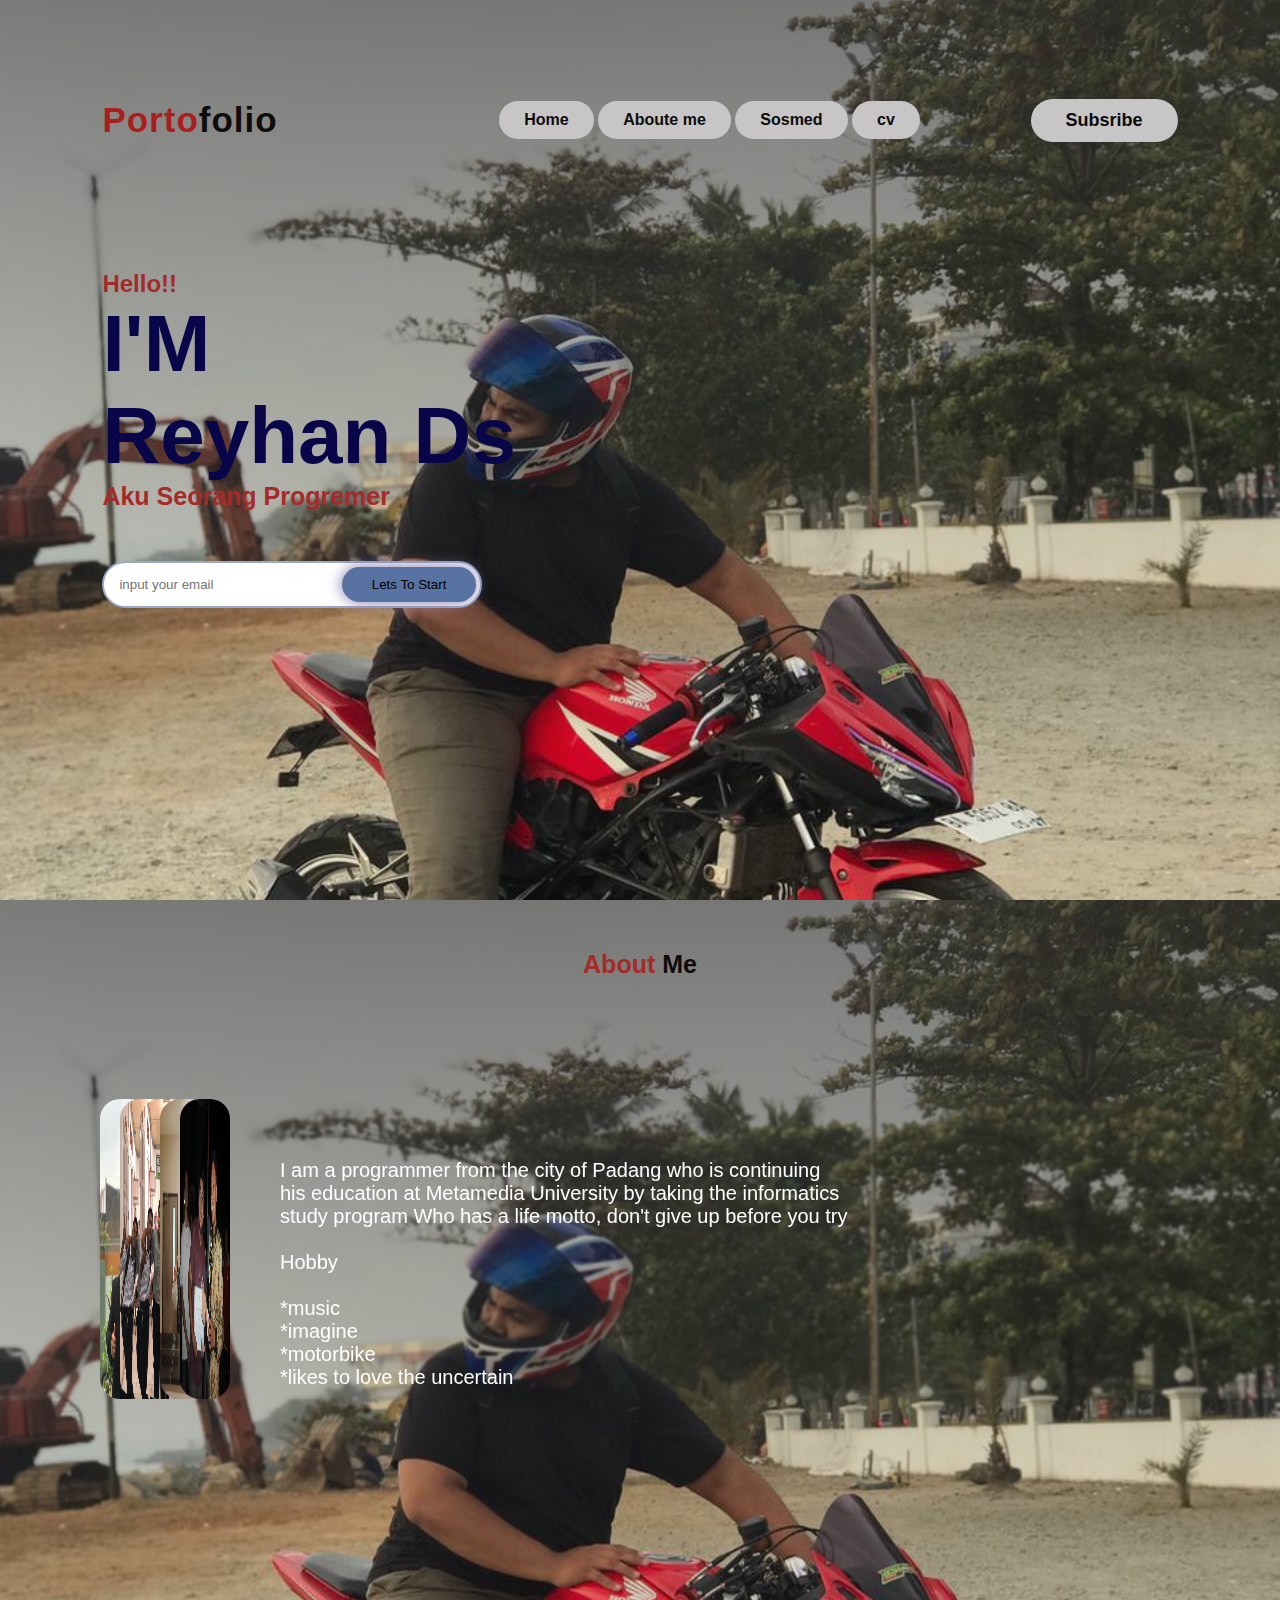
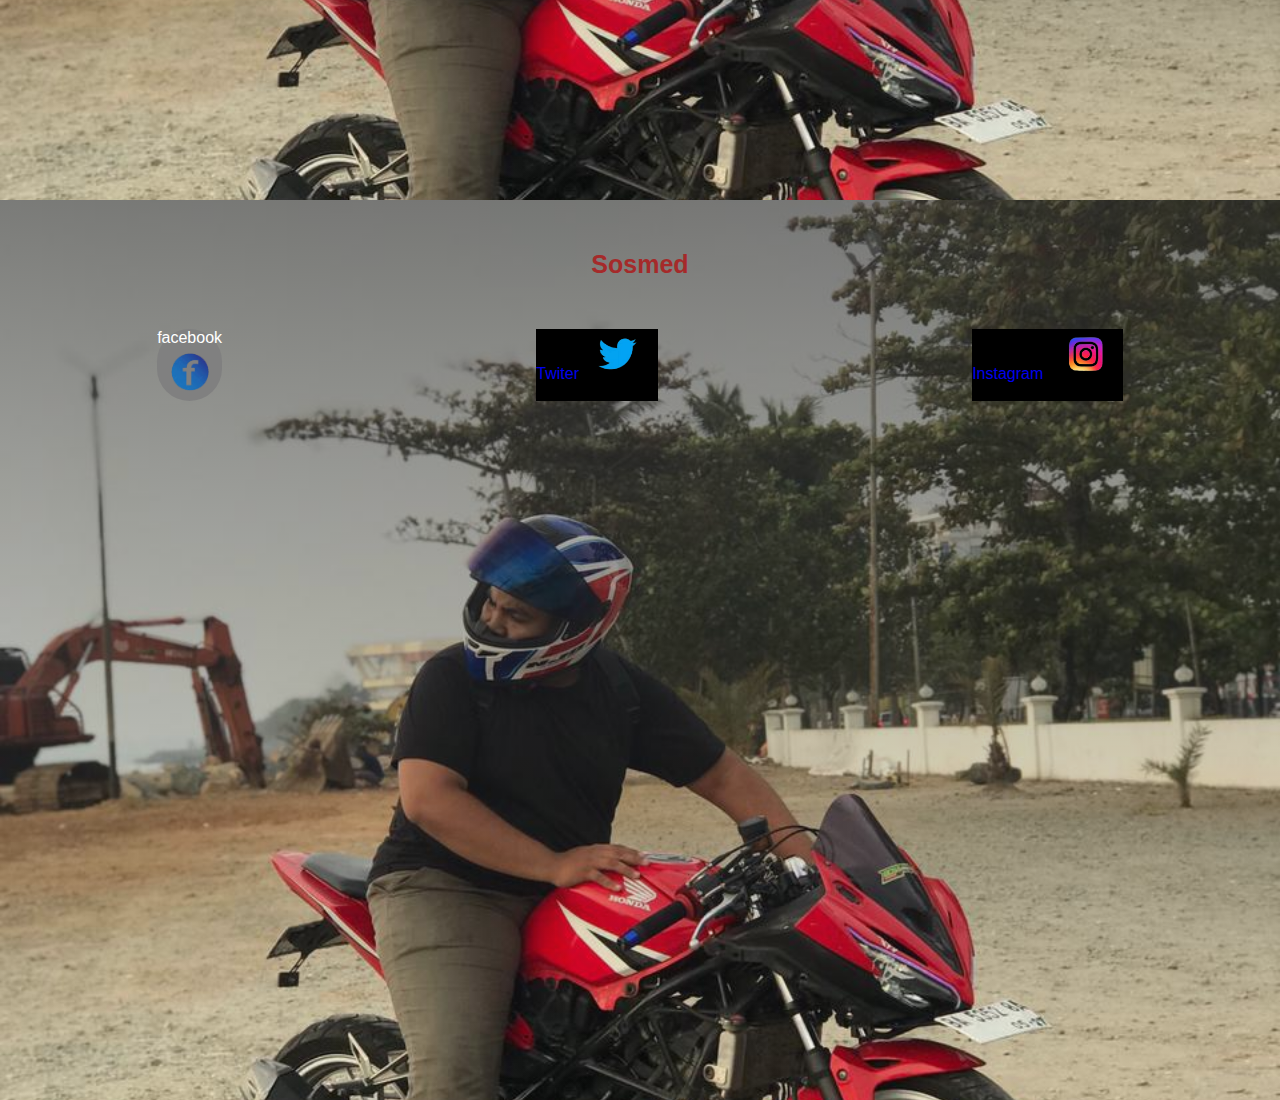
<file: index.html>
<!DOCTYPE html>
<html lang="en">

<head>
    <meta charset="UTF-8">
    <meta name="viewport" content="width=device-width, initial-scale=1.0">
    <link rel="stylesheet" href="index.css">
    <title>Portofolo Reyhan</title>
    
</head>

<body>

    <div class="awalan">
        <nav>
            <h2 class="logo"> Porto<span>folio</span></h2>
            <h3></h3>
            <ul>
                <li><a href="#">Home</a></li>
                <li><a href="#Aboutme">Aboute me</a></li>
                <li><a href="#Sosial">Sosmed</a></li>
                <li><a href="">cv</a></li>
            </ul>
            <div>
                <ul class="btn">
                    <li><a href="https://www.youtube.com/channel/UC445Pj7kqXKNkGWnBRpa84w">Subsribe</a></li>   
                </ul>
            </div>
        </nav>
        <div class="content">
            <h2>Hello!!</h2>
            <h1>I'M </h1>
            <h1>Reyhan Ds</h1>
            <h3> Aku Seorang Progremer</h3>
            <div class="news">
                <form action="">
                    <input type="email" name="email" placeholder="input your email" id mail>
                    <input type="submit" value="Lets To Start" name="submit">
                </form>
            </div>
        </div>
    </div>
    <!-- bagian About-->
    <div class="backgraund" id="Aboutme">
                <h3>About <span>Me</span></h3>

                <div class="isidesc">
                    <div class="foto">
                    <img src="wisuda.jpg" alt="">
                    <img src="1.jpg" alt="">
                    <img src="2.jpg" alt="">
                    <img src="3.jpg" alt="">
                    <img src="4.jpg" alt="">
                    <p>I am a programmer from the city of 
                        Padang who is continuing<br>his education 
                        at Metamedia University by taking the
                        informatics<br> study program
                        Who has a life motto, don't give up
                        before you try<br>
                        <br>
                        Hobby<br>
                        <br>
                        *music<br>
                        *imagine<br>
                        *motorbike<br>
                        *likes to love the uncertain<br>
                    </p>
                    </div>
            </div>
        </div>
        <div class="sosial" id="Sosial">
            <div class="title">
                <h3>Sosmed</h3>
            </div>
            <div class="sosmed">
                <div class="fb">
                    <a href="#" class="facebook">facebook</a>
                    <img src="fb.png" alt="">
                </div>
                <div class="twit">
                    <a href="#" class="twiter">Twiter</a>
                    <img src="twiter.png" alt="">
                </div>
                <div class="ig">
                    <a href="#" class="instagram">Instagram </a>
                    <img src="ig.png" alt="">
                </div>
                
            </div>
        </div>
</body>

</html>
</file>
<file: index.css>
* {
    padding: 0;
    margin: 0;
    font-family: sans-serif;
    box-sizing: border-box;
    text-decoration: none;
}
.awalan {
    width: 100%;
    height: 100vh;
    background: linear-gradient(rgba(48, 47, 47, 0.603), rgba(255, 255, 255, 0)), url(han.jpg);
    background-size: cover;
    background-position: center;
    background-repeat: no-repeat;
    padding-top: 50PX
}
nav {
    display: flex;
    align-items: center;
    justify-content: space-between;
    padding: 45px 8% 0 8%;
}
.logo {
    color: rgba(173, 23, 23, 0.945);
    font-size: 35px;
    letter-spacing: 1px;
    cursor: pointer;
}
span {
    color: rgb(14, 12, 12);
}
nav ul li {
    display: block;
    background-color: rgb(199, 197, 197);
    border-radius: 100px;
    list-style: none;
    display: inline-block;
    padding: 10px 25px;
}
nav ul li :hover {
    background: rgb(199, 197, 197);
    font-weight: bold;
    padding: 2px 10px;
    border-radius: 30px;
    transition: transform .1s;
}
nav ul li a {
    text-decoration: none;
    color: rgb(12, 12, 11);
    font-weight: bold;
}
nav ul li a:hover {
    color: rgb(36, 36, 165);
    transition: 1s;
    transform: scale(1.2);
}
.btn {
    background: rgb(199, 197, 197);
    text-decoration: none;
    font-weight: bold;
    font-size: 18px;
    padding: 1px 10px;
    border-radius: 30px;
    transition: transform .4s;
}
.content {
    position: absolute;
    top: 30%;
    left: 8%;
    transform: translatey(-5);
}
h2 {
    color: brown;
}

h1 {
    color: rgb(9, 5, 73);
    font-size: 80px;
}
h3 {
    color: brown;
    font-size: 25px;
    padding-bottom: 50px;
}
.news form {
    width: 380px;
    max-width: 100%;
    position: relative;
}
.news form input:first-child {
    display: inline-block;
    width: 100%;
    padding: 14px 130px 14px 15px;
    border: 2px solid #99a8c3;
    outline: none;
    border-radius: 30px;
}
.news form input:last-child {
    position: absolute;
    display: inline-block;
    padding: 10px 30px;
    border: none;
    outline: none;
    border-radius: 30px;
    background-color: #5873a1;
    box-shadow: 0px 0px rgb(241, 238, 238), 0px 0px 15px rgb(128, 117, 172);
    top: 6px;
    right: 6px;
}

/* Index end */
.backgraund{
    width: 100%;
    height: 100vh;
    background: linear-gradient(rgba(48, 47, 47, 0.603), rgba(255, 255, 255, 0)), url(han.jpg);
    background-size: cover;
    background-position: center;
    background-repeat: no-repeat;
    padding-top: 50px
}
.backgraund h3{
    text-align: center;
    padding-bottom: 120px;
}
.foto{
    display: flex;
}
.isidesc{
    background: transparent;
    backdrop-filter: blur(1.2px);
}
.isidesc .foto {
    display: flex;
    margin-left: 100px;
    align-items: flex-start;
}

.isidesc img {
    width: 50px;
    height: 300px;
    border-radius: 20px;
    margin-right: -30px; /* Adjust the margin as needed */
    cursor: pointer;
    filter: blur(0);
    /* transition: width 1,5s ease-in-out, filter 1,5s ease-in-out;  */
    transition: opacity 10s ease-in-out;
}


.isidesc img:last-child {
    margin-right: 0; /* Remove right margin for the last image */
}

.isidesc img:hover {
    transition: width 10s ease-in-out, filter 10s ease-in-out; 
    width: auto;
    margin-top: -20px;
}

.isidesc p {
    padding-top: 60px;
    font-family: Arial, Helvetica, sans-serif;
    color: white;
    font-size: 20px;
    margin-left: 80px; /* Adjust the margin as needed */
}

.sosial{
    width: 100%;
    height: 100vh;
    background: linear-gradient(rgba(48, 47, 47, 0.603), rgba(255, 255, 255, 0)), url(han.jpg);
    background-size: cover;
    background-position: center;
    background-repeat: no-repeat;
    padding-top: 50px
}
.title{
   text-align: center;
}
.sosmed{
    display: flex;
    justify-content: space-around;
}
.sosmed img {
    width: auto;
    height: 50px;
    
}
.sosmed .fb{
    background-color: grey;
    border-radius: 40px;
    justify-content: center;
    text-align: center;
}
.sosmed .fb a{
    display: block;
    color: white;
    justify-content: center;
}
.sosmed .fb img:hover{
    display: ;
    width: 150px;
    rotate: 30px;
}
.sosmed .twit{
    background-color: black;
}
.sosmed .ig{
    background-color: black;
}
</file>
